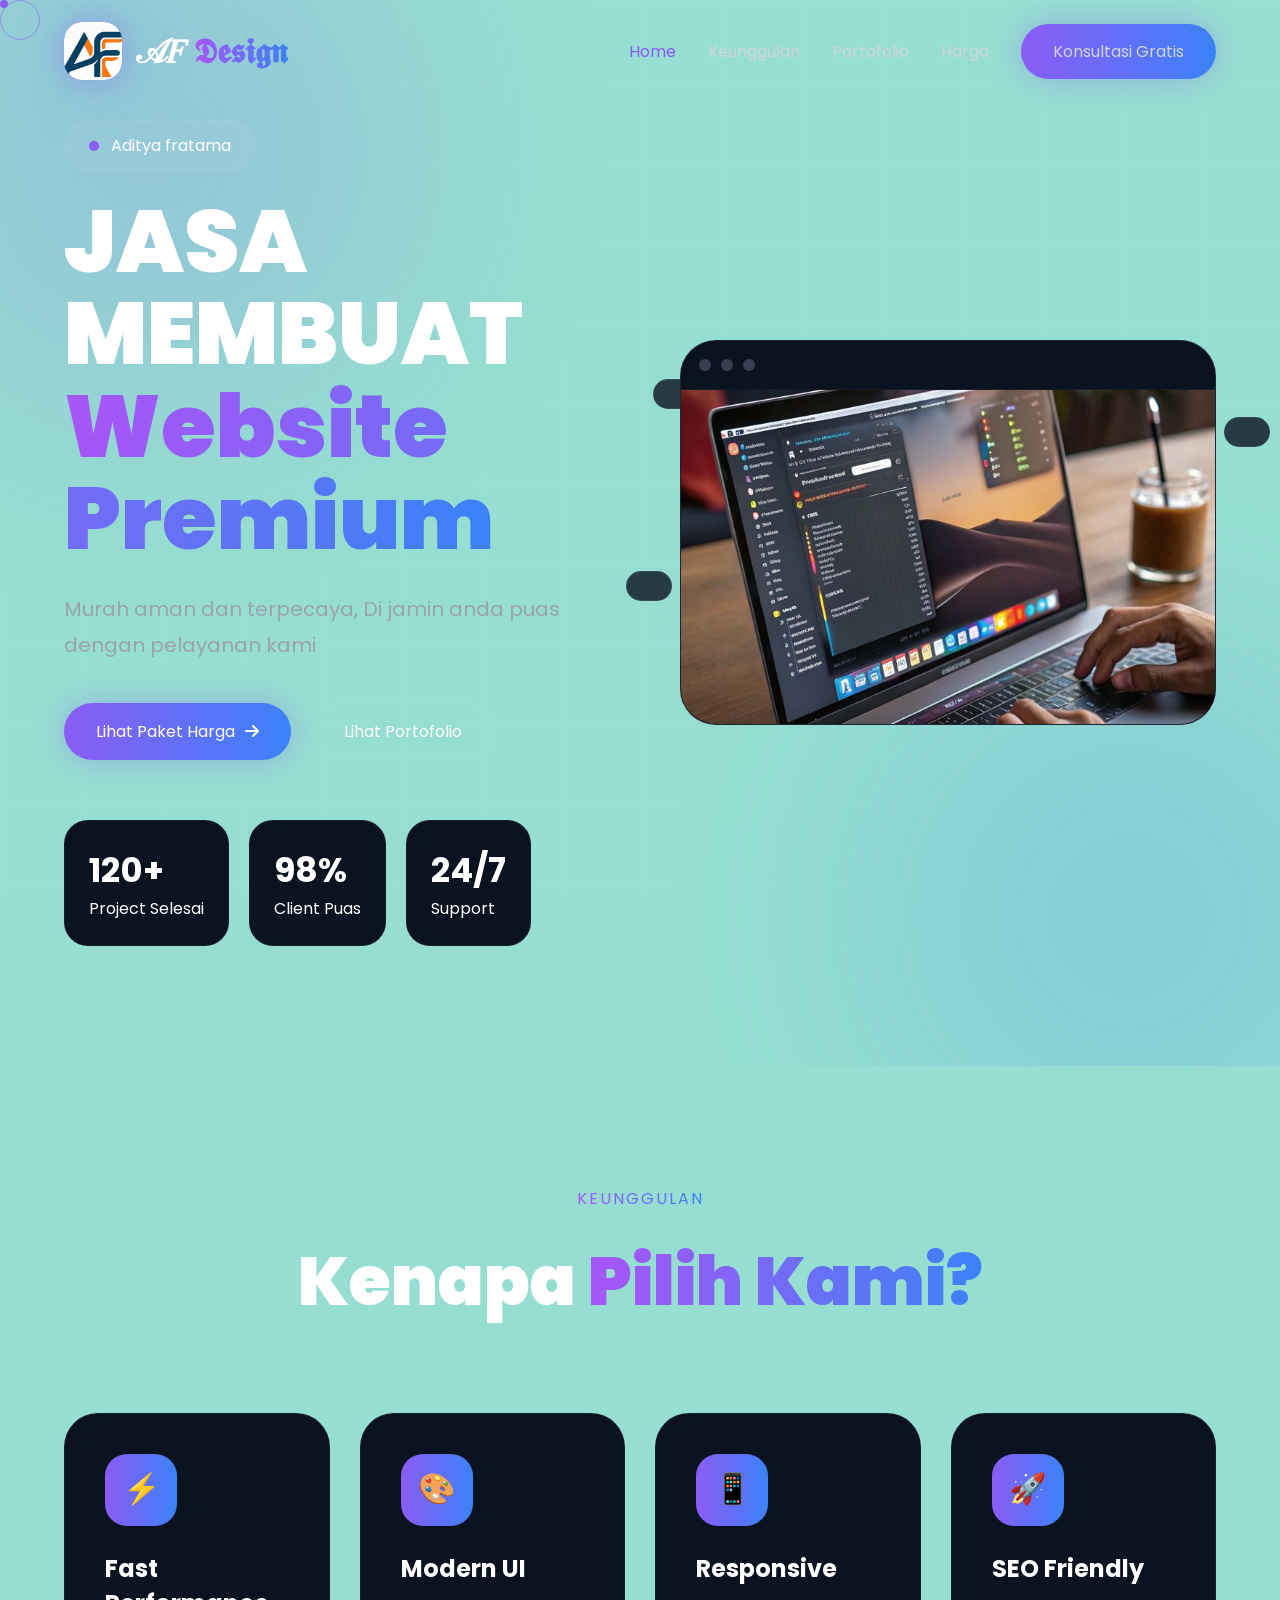
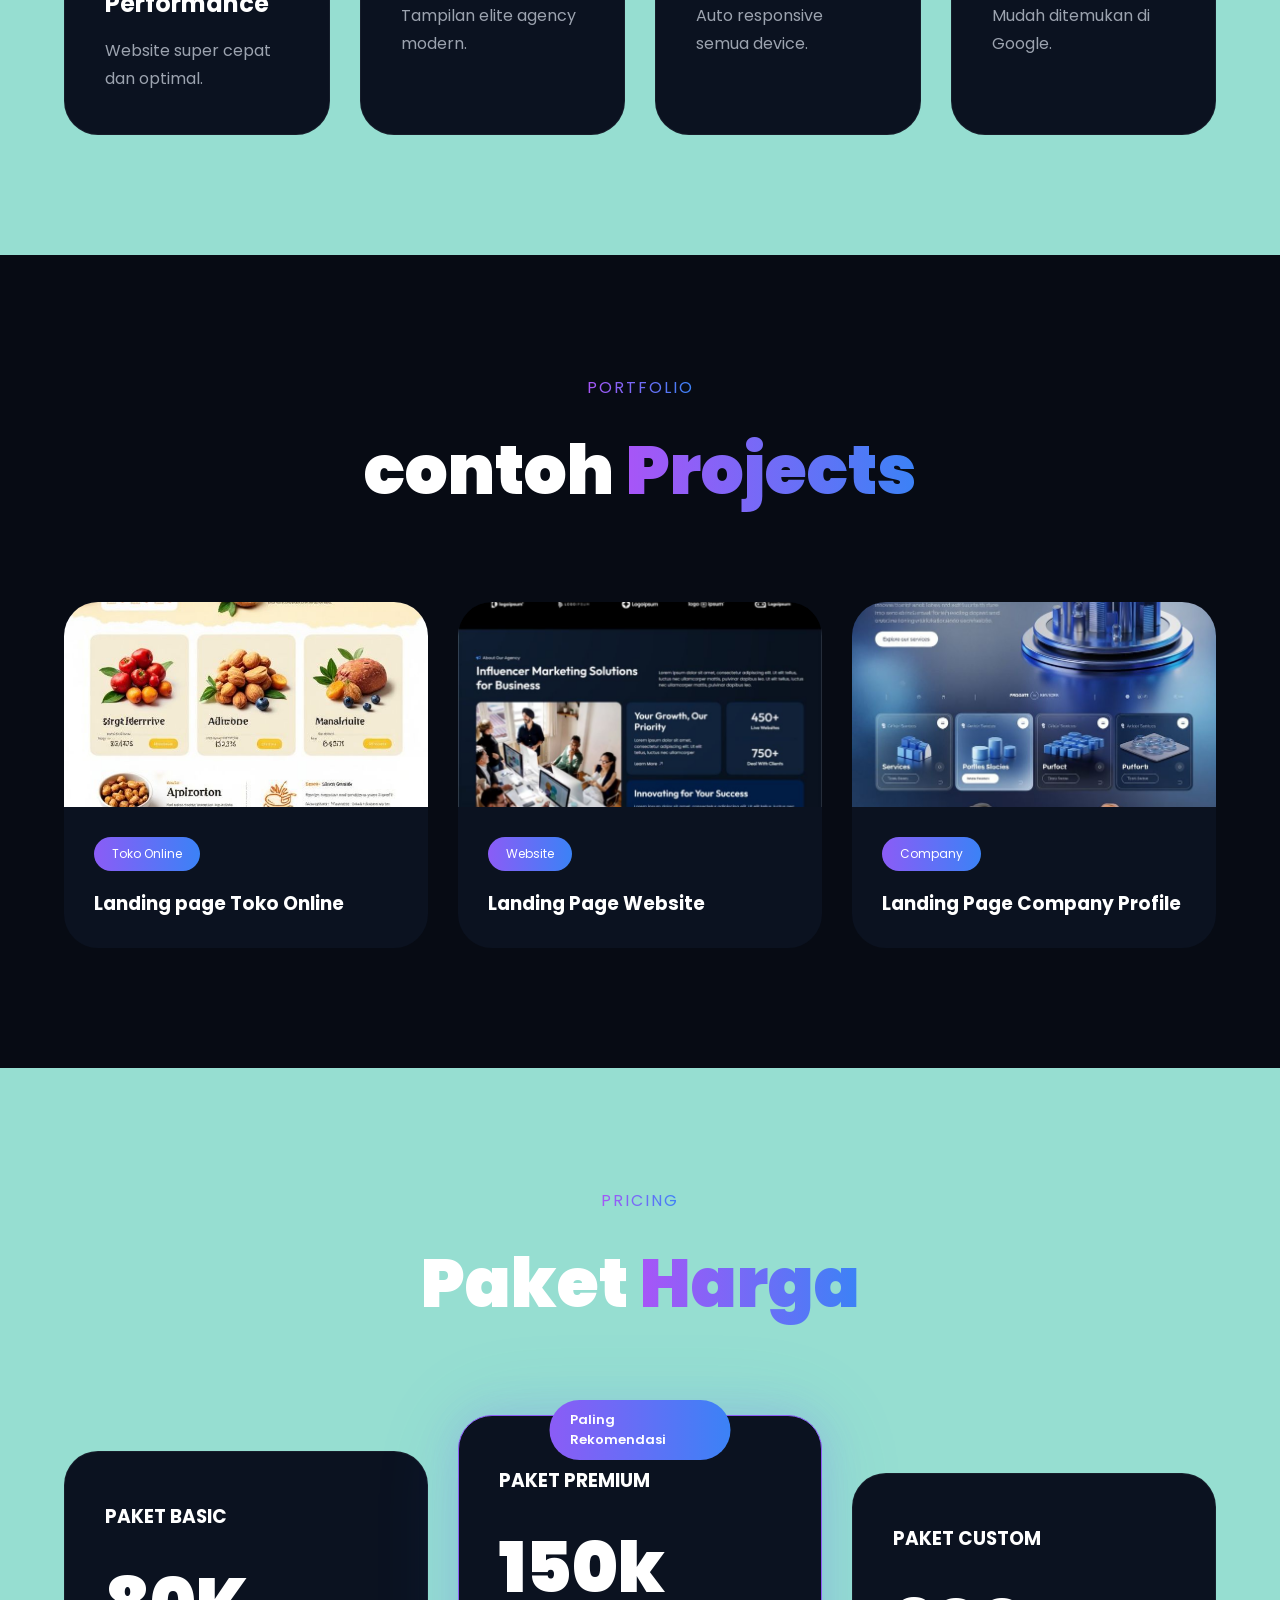
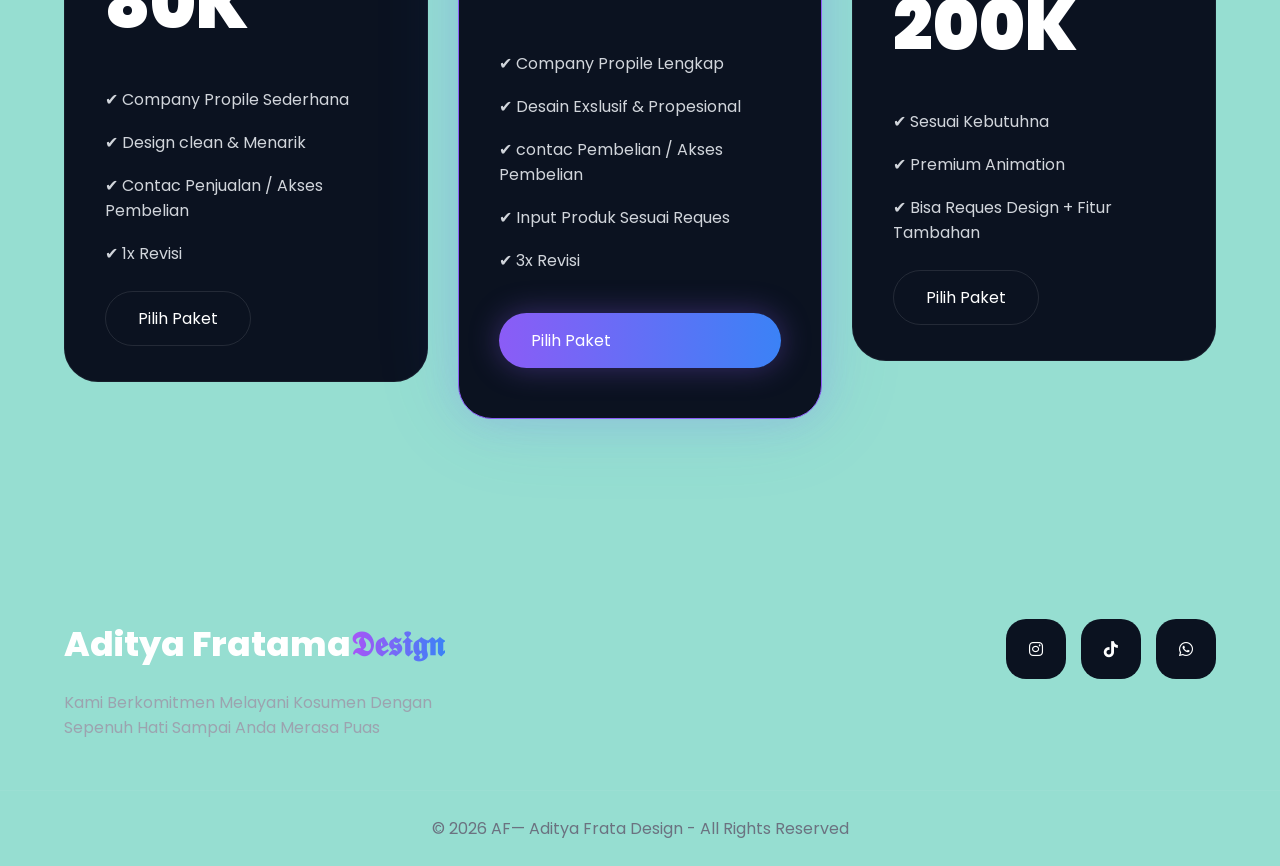
<file: index.html>
<!DOCTYPE html>
<html lang="id">

<head>

  <meta charset="UTF-8">

  <meta
    name="viewport"
    content="width=device-width, initial-scale=1.0"
  >

  <title>AF — Aditya Fratama DESIGN</title>

  <!-- GOOGLE FONT -->
  <link rel="preconnect" href="https://fonts.googleapis.com">

  <link
    href="https://fonts.googleapis.com/css2?family=Poppins:wght@300;400;500;600;700;800;900&display=swap"
    rel="stylesheet"
  >

  <!-- FONT AWESOME -->
  <link
    rel="stylesheet"
    href="https://cdnjs.cloudflare.com/ajax/libs/font-awesome/6.5.2/css/all.min.css"
  />

  <!-- CSS -->
  <link rel="stylesheet" href="style.css">

</head>

<body>

  <!-- CURSOR -->
  <div class="cursor-dot"></div>
  <div class="cursor-outline"></div>

  <!-- NOISE -->
  <div class="noise"></div>

  <!-- GRID -->
  <div class="grid-bg"></div>

  <!-- NAVBAR -->
  <header id="navbar">

    <div class="container">

      <div class="nav-wrapper">

        <!-- LOGO -->
        <a href="#" class="logo">

          <div class="logo-box">

            <!-- GANTI LOGO DI SINI -->
            <img
              src="AF.png"
              alt="Logo"
              class="logo-img"
            >

          </div>

          <h2>
            𝒜𝐹 <span>𝕯𝖊𝖘𝖎𝖌𝖓</span>
          </h2>

        </a>

        <!-- MENU -->
        <nav class="desktop-menu">

          <a href="#home">Home</a>
          <a href="#benefit">Keunggulan</a>
          <a href="#portfolio">Portofolio</a>
          <a href="#pricing">Harga</a>

          <a
            href="https://wa.me/6287898823772?text=Halo%20saya%20ingin%20konsultasi"
            class="btn-primary magnetic"
          >

            Konsultasi Gratis

          </a>

        </nav>

        <!-- MOBILE -->
        <button id="menu-btn">

          <i class="fa-solid fa-bars"></i>

        </button>

      </div>

      <!-- MOBILE MENU -->
      <div id="mobile-menu">

        <a href="#home">Home</a>
        <a href="#benefit">Keunggulan</a>
        <a href="#portfolio">Portofolio</a>
        <a href="#pricing">Harga</a>

      </div>

    </div>

  </header>

  <!-- HERO -->
  <section id="home">

    <div class="hero-blur blur-purple"></div>
    <div class="hero-blur blur-blue"></div>

    <div class="container hero-grid">

      <!-- LEFT -->
      <div class="hero-left reveal">

        <div class="hero-badge">

          <span class="pulse"></span>

        Aditya fratama

        </div>

        <h1 class="hero-title">

          JASA MEMBUAT
          <span>Website Premium</span>
          

        </h1>

        <p class="hero-description">

          Murah aman dan terpecaya, Di jamin anda puas dengan pelayanan kami

        </p>

        <div class="hero-buttons">

          <a
            href="https://wa.me/6281234567890?text=Halo%20saya%20tertarik%20paket%20harga"
            class="btn-primary magnetic"
          >

            Lihat Paket Harga

            <i class="fa-solid fa-arrow-right"></i>

          </a>

          <a
            href="#portfolio"
            class="btn-secondary"
          >

            Lihat Portofolio

          </a>

        </div>

        <!-- STATS -->
        <div class="hero-stats">

          <div class="stat-box">

            <h3>120+</h3>
            <p>Project Selesai</p>

          </div>

          <div class="stat-box">

            <h3>98%</h3>
            <p>Client Puas</p>

          </div>

          <div class="stat-box">

            <h3>24/7</h3>
            <p>Support</p>

          </div>

        </div>

      </div>

      <!-- RIGHT -->
      <div class="hero-right reveal">

        <div class="device-glow"></div>

        <!-- FLOATING -->
        <div class="floating-box float1">
          
        </div>

        <div class="floating-box float2">
        
        </div>

        <div class="floating-box float3">
          
        </div>

        <!-- MOCKUP -->
        <div class="device-mockup">

          <div class="mockup-top">

            <div class="mockup-dots">

              <span></span>
              <span></span>
              <span></span>

            </div>

          </div>

          <div class="mockup-image">

            <!-- GANTI GAMBAR HERO DI SINI -->
            <img
              src="HERO.jpeg"
              alt=""
            >

          </div>

        </div>

      </div>

    </div>

  </section>

  <!-- BENEFIT -->
  <section id="benefit">

    <div class="container">

      <div class="section-title reveal">

        <span class="section-mini-title">
          KEUNGGULAN
        </span>

        <h2>

          Kenapa
          <span>Pilih Kami?</span>

        </h2>

      </div>

      <div class="benefit-grid">

        <div class="benefit-card reveal">

          <div class="benefit-icon">
            ⚡
          </div>

          <h3>Fast Performance</h3>

          <p>
            Website super cepat dan optimal.
          </p>

        </div>

        <div class="benefit-card reveal">

          <div class="benefit-icon">
            🎨
          </div>

          <h3>Modern UI</h3>

          <p>
            Tampilan elite agency modern.
          </p>

        </div>

        <div class="benefit-card reveal">

          <div class="benefit-icon">
            📱
          </div>

          <h3>Responsive</h3>

          <p>
            Auto responsive semua device.
          </p>

        </div>

        <div class="benefit-card reveal">

          <div class="benefit-icon">
            🚀
          </div>

          <h3>SEO Friendly</h3>

          <p>
            Mudah ditemukan di Google.
          </p>

        </div>

      </div>

    </div>

  </section>

  <!-- PORTFOLIO -->
  <section id="portfolio">

    <div class="container">

      <div class="section-title reveal">

        <span class="section-mini-title">
          PORTFOLIO
        </span>

        <h2>

      contoh
          <span>Projects</span>

        </h2>

      </div>

      <div class="portfolio-grid">

        <!-- CARD -->
        <div class="portfolio-card reveal">

          <div class="portfolio-image">

            <!-- GANTI GAMBAR -->
            <img
              src="TOKO.jpeg"
              alt=""
            >

          </div>

          <div class="portfolio-content">

            <div class="portfolio-tag">
              Toko Online
            </div>

            <h3>Landing page Toko Online</h3>

          </div>

        </div>

        <!-- CARD -->
        <div class="portfolio-card reveal">

          <div class="portfolio-image">

            <img
              src="ADM.jpeg"
              alt=""
            >

          </div>

          <div class="portfolio-content">

            <div class="portfolio-tag">
              Website
            </div>

            <h3>Landing Page Website</h3>

          </div>

        </div>

        <!-- CARD -->
        <div class="portfolio-card reveal">

          <div class="portfolio-image">

            <img
              src="BISNIS.jpeg"
              alt=""
            >

          </div>

          <div class="portfolio-content">

            <div class="portfolio-tag">
              Company
            </div>

            <h3>Landing Page Company Profile</h3>

          </div>

        </div>

      </div>

    </div>

  </section>

  <!-- PRICING -->
  <section id="pricing">

    <div class="container">

      <div class="section-title reveal">

        <span class="section-mini-title">
          PRICING
        </span>

        <h2>

          Paket
          <span>Harga</span>

        </h2>

      </div>

      <div class="pricing-grid">

        <div class="pricing-card reveal">

          <h3>PAKET BASIC</h3>

          <div class="price">
            80K
          </div>

          <ul>

            <li>✔ Company Propile Sederhana</li>
            <li>✔ Design clean & Menarik</li>
            <li>✔ Contac Penjualan / Akses Pembelian</li>
            <Li>✔  1x Revisi</Li>

          </ul>

          <a
            href="#"
            class="btn-secondary full-width"
          >

            Pilih Paket

          </a>

        </div>

        <!-- FEATURED -->
        <div class="pricing-card featured reveal">

          <div class="featured-label">
            Paling Rekomendasi
          </div>

          <h3>PAKET PREMIUM</h3>

          <div class="price">
            150k
          </div>

          <ul>

            <li>✔ Company Propile Lengkap</li>
            <li>✔ Desain Exslusif & Propesional</li>
            <li>✔ contac Pembelian / Akses Pembelian</li>
            <li>✔ Input Produk Sesuai Reques</li>
            <Li>✔ 3x Revisi</Li>

          </ul>

          <a
            href="#"
            class="btn-primary full-width magnetic"
          >

            Pilih Paket

          </a>

        </div>

        <div class="pricing-card reveal">

          <h3>PAKET CUSTOM</h3>

          <div class="price">
            200K
          </div>

          <ul>

            <li>✔ Sesuai Kebutuhna</li>
            <li>✔ Premium Animation</li>
            <li>✔ Bisa Reques Design + Fitur Tambahan</li>

          </ul>

          <a
            href="#"
            class="btn-secondary full-width"
          >

            Pilih Paket

          </a>

        </div>

      </div>

    </div>

  </section>

<!-- FOOTER -->

<footer>

  <div class="container footer-wrapper">

    <div>

      <div class="logo">

        

        <h2>
          Aditya Fratama<span>𝕯𝖊𝖘𝖎𝖌𝖓</span>
        </h2>

      </div>

      <p class="footer-text">

        Kami Berkomitmen Melayani Kosumen Dengan Sepenuh Hati Sampai Anda Merasa Puas

      </p>

    </div>

    <!-- SOCIAL -->
    <div class="socials">

      <!-- INSTAGRAM -->
      <a
        href="https://instagram.com/adityafratama01"
        target="_blank"
      >
        <i class="fa-brands fa-instagram"></i>
      </a>

      <!-- TIKTOK -->
      <a
        href="https://tiktok.com/@aditya.fratama.design1"
        target="_blank"
      >
        <i class="fa-brands fa-tiktok"></i>
      </a>

      <!-- WHATSAPP -->
      <a
        href="https://wa.me/6287898823772"
        target="_blank"
      >
        <i class="fa-brands fa-whatsapp"></i>
      </a>

    </div>

  </div>

  <div class="copyright">

    © 2026 AF— Aditya Frata Design - All Rights Reserved

  </div>

</footer>

  <script src="script.js"></script>

</body>
</html>
</file>
<file: style.css>
*{
  margin:0;
  padding:0;
  box-sizing:border-box;
}

html{
  scroll-behavior:smooth;
}

body{
  font-family:'Poppins',sans-serif;
  background:#96DED1;
  color:white;
  overflow-x:hidden;
}

img{
  display:block;
  max-width:100%;
}

.container{
  width:90%;
  max-width:1300px;
  margin:auto;
}

section{
  padding:120px 0;
}

/* NOISE */

.noise{
  position:fixed;
  inset:0;
  opacity:.03;
  z-index:-1;
  pointer-events:none;
  background-image:url("https://grainy-gradients.vercel.app/noise.svg");
}

/* GRID */

.grid-bg{
  position:fixed;
  inset:0;
  z-index:-2;
  background-image:
  linear-gradient(rgba(255,255,255,.03) 1px, transparent 1px),
  linear-gradient(90deg, rgba(255,255,255,.03) 1px, transparent 1px);

  background-size:80px 80px;
}

/* CURSOR */

.cursor-dot{
  width:8px;
  height:8px;
  background:#8b5cf6;
  border-radius:50%;
  position:fixed;
  pointer-events:none;
  z-index:9999;
}

.cursor-outline{
  width:40px;
  height:40px;
  border:1px solid rgba(139,92,246,.5);
  border-radius:50%;
  position:fixed;
  pointer-events:none;
  z-index:9998;
}

/* NAVBAR */

#navbar{
  position:fixed;
  width:100%;
  top:0;
  z-index:999;
  transition:.4s;
}

.nav-scroll{
  background:rgba(5,7,12,.7);
  backdrop-filter:blur(20px);
  border-bottom:1px solid rgba(255,255,255,.05);
  box-shadow:0 10px 40px rgba(0,0,0,.4);
}

.nav-wrapper{
  display:flex;
  align-items:center;
  justify-content:space-between;
  padding:22px 0;
}

/* LOGO */

.logo{
  display:flex;
  align-items:center;
  gap:15px;
  text-decoration:none;
}

.logo-box{
  width:58px;
  height:58px;
  border-radius:18px;
  overflow:hidden;
  background:linear-gradient(to right,#8b5cf6,#3b82f6);
  box-shadow:
    0 0 30px rgba(139,92,246,.4),
    0 0 80px rgba(59,130,246,.2);
}

.logo-img{
  width:100%;
  height:100%;
  object-fit:cover;
  border-radius:18px;
  display:block;
}

.logo h2{
  font-size:34px;
  font-weight:800;
  color:white;
}

.logo span{
  background:linear-gradient(to right,#a855f7,#3b82f6);
  -webkit-background-clip:text;
  -webkit-text-fill-color:transparent;
}

/* MENU */

.desktop-menu{
  display:flex;
  align-items:center;
  gap:32px;
}

.desktop-menu a{
  color:#d1d5db;
  text-decoration:none;
  transition:.3s;
}

.desktop-menu a:hover{
  color:white;
}

.active-link{
  color:#8b5cf6 !important;
}

#menu-btn{
  display:none;
  background:none;
  border:none;
  color:white;
  font-size:28px;
}

#mobile-menu{
  display:none;
  flex-direction:column;
  gap:20px;
  padding:25px;
  background:#0b1220;
  border-radius:20px;
  margin-top:15px;
}

#mobile-menu a{
  color:white;
  text-decoration:none;
}

/* BUTTON */

.btn-primary{
  padding:15px 32px;
  border-radius:999px;
  background:linear-gradient(to right,#8b5cf6,#3b82f6);
  color:white;
  text-decoration:none;
  display:inline-flex;
  align-items:center;
  gap:10px;
  box-shadow:
    0 0 30px rgba(139,92,246,.35);
  position:relative;
  overflow:hidden;
}

.btn-secondary{
  padding:15px 32px;
  border-radius:999px;
  border:1px solid rgba(255,255,255,.1);
  color:white;
  text-decoration:none;
}

/* HERO */

#home{
  min-height:100vh;
  display:flex;
  align-items:center;
  position:relative;
  overflow:hidden;
}

.hero-grid{
  display:grid;
  grid-template-columns:1fr 1fr;
  gap:80px;
  align-items:center;
}

.hero-title{
  font-size:88px;
  line-height:1.05;
  font-weight:900;
  margin-bottom:25px;
}

.hero-title span{
  background:linear-gradient(to right,#a855f7,#3b82f6);
  -webkit-background-clip:text;
  -webkit-text-fill-color:transparent;
}

.hero-description{
  color:#9ca3af;
  font-size:20px;
  line-height:1.8;
  margin-bottom:40px;
}

.hero-buttons{
  display:flex;
  gap:20px;
  flex-wrap:wrap;
}

.hero-badge{
  display:inline-flex;
  align-items:center;
  gap:12px;
  padding:12px 24px;
  border-radius:999px;
  background:rgba(255,255,255,.03);
  border:1px solid rgba(255,255,255,.08);
  margin-bottom:25px;
}

.pulse{
  width:10px;
  height:10px;
  border-radius:50%;
  background:#8b5cf6;
}

/* BLUR */

.hero-blur{
  position:absolute;
  width:500px;
  height:500px;
  border-radius:50%;
  filter:blur(120px);
  opacity:.18;
}

.blur-purple{
  background:#8b5cf6;
  top:-100px;
  left:-100px;
}

.blur-blue{
  background:#3b82f6;
  bottom:-100px;
  right:-100px;
}

/* STATS */

.hero-stats{
  display:flex;
  gap:20px;
  margin-top:60px;
}

.stat-box{
  padding:24px;
  border-radius:24px;
  background:#0b1220;
  border:1px solid rgba(255,255,255,.05);
}

.stat-box h3{
  font-size:34px;
}

/* FLOATING */

.floating-box{
  position:absolute;
  padding:14px 22px;
  border-radius:18px;
  background:rgba(11,18,32,.8);
  border:1px solid rgba(255,255,255,.08);
  backdrop-filter:blur(20px);
}

.float1{
  top:10%;
  left:-5%;
}

.float2{
  top:60%;
  left:-10%;
}

.float3{
  right:-10%;
  top:20%;
}

/* MOCKUP */

.device-mockup{
  border-radius:36px;
  overflow:hidden;
  background:#0b1220;
  border:1px solid rgba(255,255,255,.08);
  transform-style:preserve-3d;
  transition:.2s;
}

.mockup-top{
  padding:18px;
  border-bottom:1px solid rgba(255,255,255,.05);
}

.mockup-dots{
  display:flex;
  gap:10px;
}

.mockup-dots span{
  width:12px;
  height:12px;
  border-radius:50%;
  background:#374151;
}

.mockup-image{
  width:100%;
  aspect-ratio:16/10;
  overflow:hidden;
}

.mockup-image img{
  width:100%;
  height:100%;
  object-fit:cover;
}

/* SECTION TITLE */

.section-title{
  text-align:center;
  margin-bottom:80px;
}

.section-mini-title{
  display:inline-block;
  margin-bottom:20px;
  color:#8b5cf6;
  letter-spacing:2px;
}

.section-title h2{
  font-size:68px;
  font-weight:900;
}

.section-title span{
  background:linear-gradient(to right,#a855f7,#3b82f6);
  -webkit-background-clip:text;
  -webkit-text-fill-color:transparent;
}

.section-title p{
  color:#9ca3af;
  margin-top:20px;
}

/* BENEFIT */

.benefit-grid{
  display:grid;
  grid-template-columns:repeat(auto-fit,minmax(260px,1fr));
  gap:30px;
}

.benefit-card{
  background:#0b1220;
  padding:40px;
  border-radius:34px;
  border:1px solid rgba(255,255,255,.05);
  position:relative;
  overflow:hidden;
  transition:.45s;
}

.benefit-card:hover{
  transform:translateY(-12px);
  border-color:#8b5cf6;
}

.benefit-icon{
  width:72px;
  height:72px;
  border-radius:22px;
  display:flex;
  align-items:center;
  justify-content:center;
  background:linear-gradient(to right,#8b5cf6,#3b82f6);
  margin-bottom:25px;
  font-size:30px;
}

.benefit-card h3{
  font-size:24px;
  margin-bottom:16px;
}

.benefit-card p{
  color:#9ca3af;
  line-height:1.8;
}

/* PORTFOLIO */

#portfolio{
  background:#070b14;
}

.portfolio-grid{
  display:grid;
  grid-template-columns:repeat(auto-fit,minmax(320px,1fr));
  gap:30px;
}

.portfolio-card{
  background:#0b1220;
  border-radius:34px;
  overflow:hidden;
  transition:.45s;
}

.portfolio-card:hover{
  transform:translateY(-10px);
}

.portfolio-image{
  width:100%;
  aspect-ratio:16/9;
  overflow:hidden;
}

.portfolio-image img{
  width:100%;
  height:100%;
  object-fit:cover;
  transition:.5s;
}

.portfolio-card:hover img{
  transform:scale(1.08);
}

.portfolio-content{
  padding:30px;
}

.portfolio-tag{
  display:inline-block;
  padding:8px 18px;
  border-radius:999px;
  background:linear-gradient(to right,#8b5cf6,#3b82f6);
  font-size:12px;
  margin-bottom:18px;
}

/* PRICING */

.pricing-grid{
  display:grid;
  grid-template-columns:repeat(auto-fit,minmax(320px,1fr));
  gap:30px;
  align-items:center;
}

.pricing-card{
  background:#0b1220;
  border-radius:34px;
  padding:50px 40px;
  border:1px solid rgba(255,255,255,.05);
  position:relative;
  transition:.45s;
}

.pricing-card:hover{
  transform:translateY(-10px);
}

.featured{
  border:1px solid #8b5cf6;
  box-shadow:
    0 0 40px rgba(139,92,246,.2),
    0 0 90px rgba(59,130,246,.12);
  transform:scale(1.04);
}

.featured-label{
  position:absolute;
  top:-16px;
  left:50%;
  transform:translateX(-50%);
  padding:10px 20px;
  border-radius:999px;
  background:linear-gradient(to right,#8b5cf6,#3b82f6);
  font-size:13px;
  font-weight:600;
}

.price{
  font-size:70px;
  font-weight:900;
  margin:20px 0 30px;
}

.pricing-card ul{
  list-style:none;
  margin-bottom:40px;
}

.pricing-card ul li{
  margin-bottom:18px;
  color:#d1d5db;
}

.full-width{
  width:100%;
}

/* FOOTER */

footer{
  padding-top:80px;
}

.footer-wrapper{
  display:flex;
  justify-content:space-between;
  gap:40px;
  padding-bottom:50px;
}

.footer-text{
  margin-top:20px;
  color:#9ca3af;
  max-width:400px;
}

.socials{
  display:flex;
  gap:15px;
}

.socials a{
  width:60px;
  height:60px;
  border-radius:20px;
  background:#0b1220;
  display:flex;
  align-items:center;
  justify-content:center;
  color:white;
  text-decoration:none;
  transition:.3s;
}

.socials a:hover{
  transform:translateY(-8px);
  background:linear-gradient(to right,#8b5cf6,#3b82f6);
}

.copyright{
  text-align:center;
  padding:25px;
  color:#6b7280;
  border-top:1px solid rgba(255,255,255,.05);
}

/* REVEAL */

.reveal{
  opacity:0;
  transform:translateY(40px);
  transition:1s;
}

.reveal.active{
  opacity:1;
  transform:translateY(0);
}

/* RIPPLE */

.ripple{
  position:absolute;
  width:10px;
  height:10px;
  background:white;
  border-radius:50%;
  transform:scale(0);
  animation:ripple .6s linear;
  opacity:.4;
}

@keyframes ripple{

  to{
    transform:scale(20);
    opacity:0;
  }

}

/* RESPONSIVE */

@media(max-width:900px){

  .desktop-menu{
    display:none;
  }

  #menu-btn{
    display:block;
  }

  .hero-grid{
    grid-template-columns:1fr;
  }

  .hero-title{
    font-size:52px;
  }

  .section-title h2{
    font-size:44px;
  }

  .hero-stats{
    flex-direction:column;
  }

  .footer-wrapper{
    flex-direction:column;
  }

  .floating-box{
    display:none;
  }

  .cursor-dot,
  .cursor-outline{
    display:none;
  }

/* BIG SOCIAL */

.social-center{
  display:flex;
  flex-direction:column;
  align-items:center;
  gap:20px;
  margin-top:40px;
}

.social-big{
  width:320px;
  max-width:90%;
  height:78px;
  border-radius:24px;
  background:#1a1d24;
  border:1px solid rgba(255,255,255,.06);

  display:flex;
  align-items:center;
  gap:22px;

  padding:0 26px;

  text-decoration:none;
  color:white;

  position:relative;
  overflow:hidden;

  transition:.35s;
}

.social-big:hover{

  transform:translateY(-6px);

  border-color:#8b5cf6;

  box-shadow:
    0 10px 40px rgba(139,92,246,.15);

}

.social-big i{

  width:54px;
  height:54px;

  border-radius:50%;

  display:flex;
  align-items:center;
  justify-content:center;

  font-size:24px;

  background:#2a2e38;

}

.social-big span{

  font-size:20px;
  font-weight:700;
  letter-spacing:1px;

}
</file>
